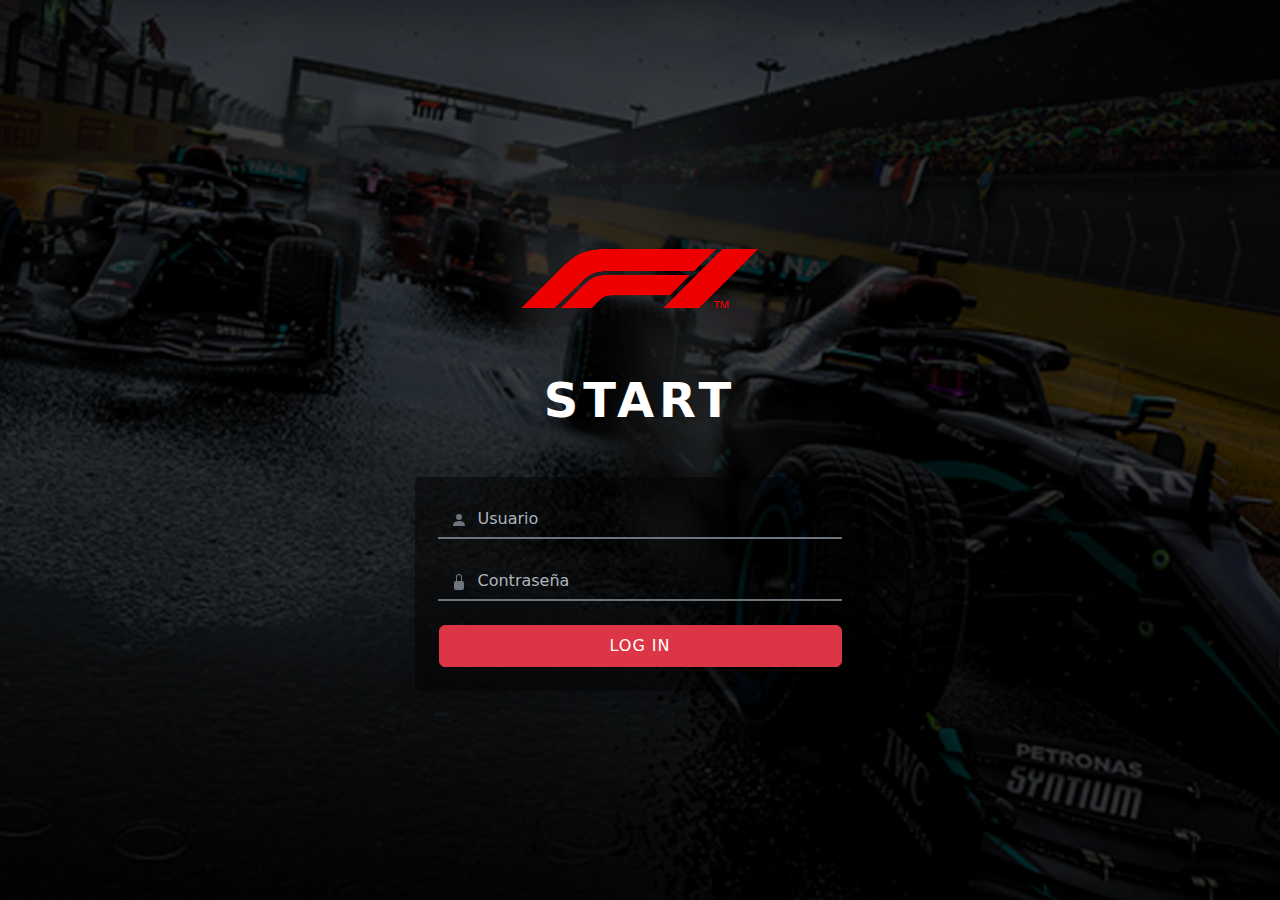
<file: index.html>
<!DOCTYPE html>
<html lang="es">
<head>
    <meta charset="UTF-8">
    <meta name="viewport" content="width=device-width, initial-scale=1.0">
    <title>Document</title>
    <link href="https://cdn.jsdelivr.net/npm/bootstrap@5.3.0/dist/css/bootstrap.min.css" rel="stylesheet">
    <link href="./css/style.css" rel="stylesheet">
    
</head>
<body>
    <div class="container">
        <div class="row justify-content-center">
            <div class="col-12 col-md-6 col-lg-5">
                <div class="text-center mb-5">
                    <div class="mb-4">
                        <img src="./imgs/image_2.webp" alt="f1" class="img-fluid">
                    </div>
                    <h1 class="text-white fw-bold display-5" style="letter-spacing: 0.1em;">START</h1>
                </div>
                
                <div class="login-container p-4 rounded shadow">
                    <form>
                        <div class="mb-4 position-relative">
                            <div class="input-group mb-3">
                                <span class="input-group-text">
                                    <svg xmlns="http://www.w3.org/2000/svg" width="16" height="16" fill="currentColor" class="bi bi-person-fill" viewBox="0 0 16 16">
                                        <path d="M3 14s-1 0-1-1 1-4 6-4 6 3 6 4-1 1-1 1H3Zm5-6a3 3 0 1 0 0-6 3 3 0 0 0 0 6Z"/>
                                    </svg>
                                </span>
                                <input type="text" class="form-control" placeholder="Usuario">
                            </div>
                        </div>
                        
                        <div class="mb-4 position-relative">
                            <div class="input-group mb-3">
                                <span class="input-group-text">
                                    <svg xmlns="http://www.w3.org/2000/svg" width="16" height="16" fill="currentColor" class="bi bi-lock-fill" viewBox="0 0 16 16">
                                        <path d="M8 1a2 2 0 0 1 2 2v4H6V3a2 2 0 0 1 2-2zm3 6V3a3 3 0 0 0-6 0v4a2 2 0 0 0-2 2v5a2 2 0 0 0 2 2h6a2 2 0 0 0 2-2V9a2 2 0 0 0-2-2z"/>
                                    </svg>
                                </span>
                                <input type="password" class="form-control" placeholder="Contraseña">
                            </div>
                        </div>
                        
                        <div class="d-grid gap-2">
                            <a href="./index/inicio.html" class="btn btn-danger login-btn py-2 fw-medium">
                                LOG IN
                            </a>
                        </div>
                    </form>
                </div>
            </div>
        </div>
    </div>

    
</body>
<script src="https://cdn.jsdelivr.net/npm/bootstrap@5.3.0/dist/js/bootstrap.bundle.min.js"></script>
</html>
</file>
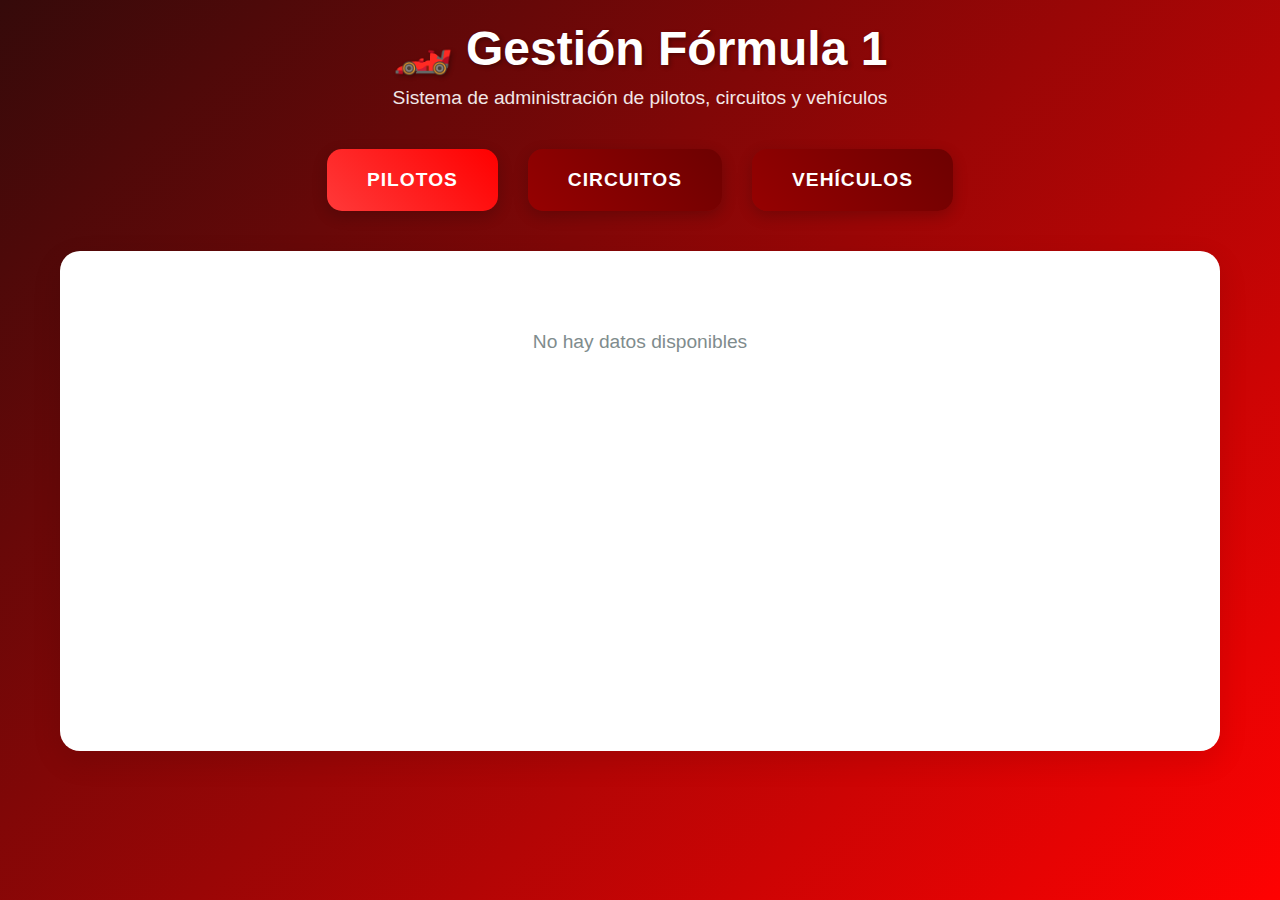
<file: index/admin.html>
<!DOCTYPE html>
<html lang="en">
<head>
    <meta charset="UTF-8">
    <meta name="viewport" content="width=device-width, initial-scale=1.0">
    <title>Document</title>
      <link rel="stylesheet" href="../css/admin.css" />
</head>
<body>
    <div class="container">
        <div class="header">
            <h1>🏎️ Gestión Fórmula 1</h1>
            <p>Sistema de administración de pilotos, circuitos y vehículos</p>
        </div>

        <nav class="main-nav">
            <button class="nav-button active" data-section="pilotos">Pilotos</button>
            <button class="nav-button" data-section="circuitos">Circuitos</button>
            <button class="nav-button" data-section="vehiculos">Vehículos</button>
        </nav>

        <div class="content">
            <div id="content-area">
                <div class="loading">Cargando datos...</div>
            </div>
        </div>
    </div>

    <div id="editModal" class="modal">
        <div class="modal-content">
            <div class="modal-header">
                <h3 id="modalTitle">Editar</h3>
                <span class="close">&times;</span>
            </div>
            <form id="editForm">
                <div id="formFields"></div>
                <div class="modal-buttons">
                    <button type="submit" class="btn-save">Guardar</button>
                    <button type="button" class="btn-cancel">Cancelar</button>
                </div>
            </form>
        </div>
    </div>
</body>
<script src="../js/admin.js"></script>
</html>
</file>
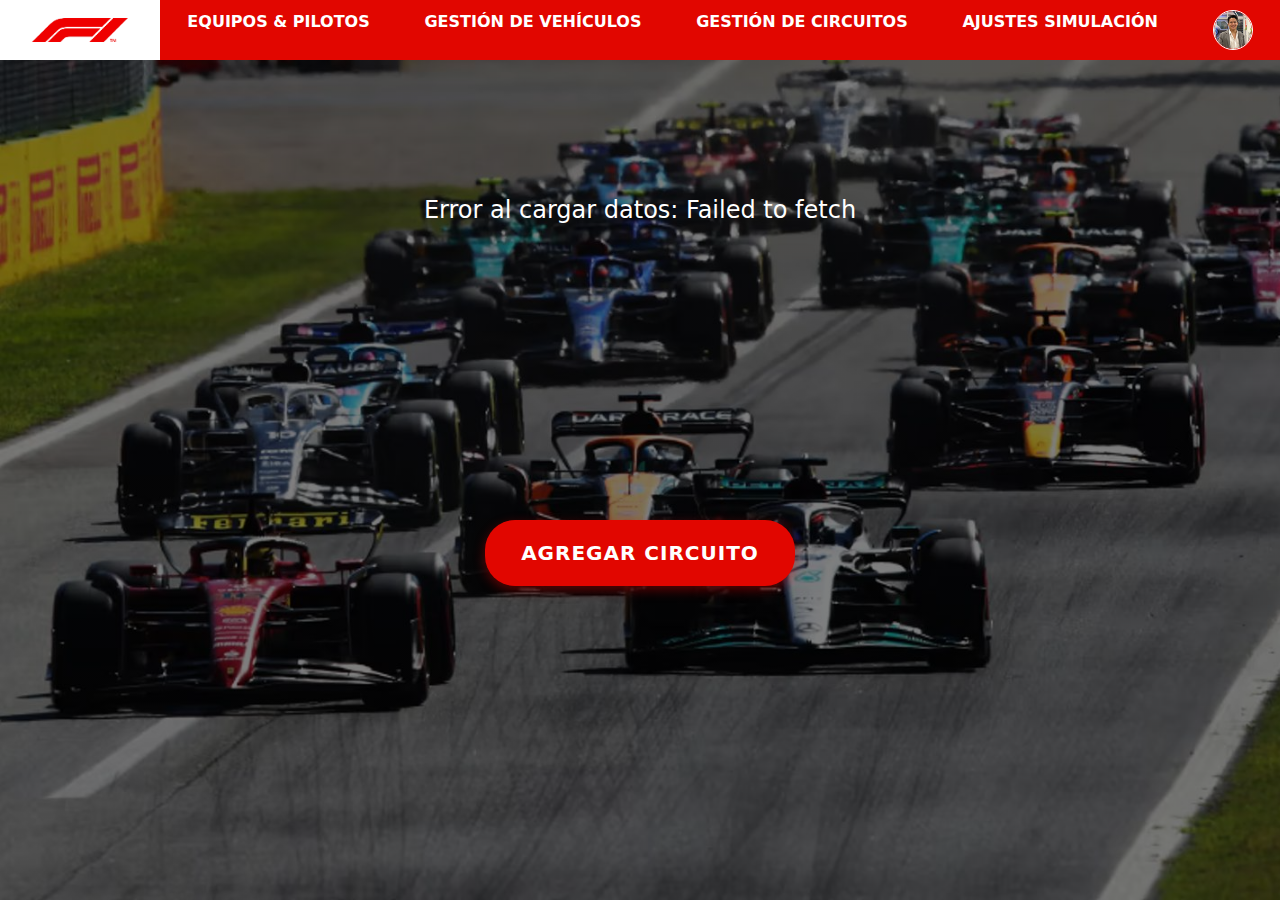
<file: index/circuitos.html>
<!DOCTYPE html>
<html lang="en">
<head>
  <meta charset="UTF-8" />
  <meta name="viewport" content="width=device-width, initial-scale=1.0" />
  <title>F1 Circuitos</title>
  <link href="https://cdn.jsdelivr.net/npm/bootstrap@5.3.2/dist/css/bootstrap.min.css" rel="stylesheet">
  <link rel="stylesheet" href="https://cdnjs.cloudflare.com/ajax/libs/font-awesome/6.0.0/css/all.min.css">
  <link rel="stylesheet" href="../css/style4.css" />
</head>
<body>

  <header class="d-flex align-items-center justify-content-between w-100 header-f1">
    <div class="logo-container">
      <a href="./inicio.html">
      <img src="../imgs/image_2.webp" alt="F1 Logo" style="width: 100px; height: auto;">
      </a>
    </div>

    <div class="d-flex flex-grow-1 justify-content-around text-white text-center fw-semibold">
      <div class="nav-item">
        <a href="./pilotos.html" style="text-decoration: none; color: white;">
          <p class="mb-0">EQUIPOS & PILOTOS</p>
        </a>
      </div>
      <div class="nav-item">
        <a href="./vehiculos.html" style="text-decoration: none; color: white;">
          <p class="mb-0">GESTIÓN DE VEHÍCULOS</p>
        </a>
      </div>
      <div class="nav-item">
        <a href="./circuitos.html" style="text-decoration: none; color: white;">
          <p class="mb-0">GESTIÓN DE CIRCUITOS</p>
        </a>
      </div>
      <div class="nav-item">
        <p class="mb-0">AJUSTES SIMULACIÓN</p>
      </div>
      <div class="nav-item">
        <a href="./admin.html" style="text-decoration: none; color: white;">
          <img src="../imgs/image4.png" alt="User" class="rounded-circle border border-white" style="width: 40px; height: 40px;">
        </a>
      </div>
    </div>
  </header>

  <div id="loading" class="loading">
    Cargando Circuitos...
  </div>


  <div class="circuit-carousel-container">
    <div class="circuit-carousel" id="circuitCarousel">
      
    </div>
    
    
    <button class="carousel-control prev" id="prevCircuit">
      <i class="fas fa-chevron-left"></i>
    </button>
    <button class="carousel-control next" id="nextCircuit">
      <i class="fas fa-chevron-right"></i>
    </button>
  </div>

  
  <div class="d-flex justify-content-center mt-4">
    <button class="btn-agregar-circuito" id="btnAgregarCircuito">AGREGAR CIRCUITO</button>
  </div>

  
  <div class="modal fade" id="modalAgregarCircuito" tabindex="-1" aria-labelledby="modalAgregarCircuitoLabel" aria-hidden="true">
    <div class="modal-dialog modal-lg">
      <div class="modal-content">
        <div class="modal-header">
          <h5 class="modal-title" id="modalAgregarCircuitoLabel">
            <i class="fas fa-plus-circle me-2"></i>AGREGAR NUEVO CIRCUITO
          </h5>
          <button type="button" class="btn-close" data-bs-dismiss="modal" aria-label="Close"></button>
        </div>
        <div class="modal-body">
          
          <div id="alertContainer"></div>
          
          <form id="formAgregarCircuito">
            <div class="row">
              <div class="col-md-6 mb-3">
                <label for="nombreCircuito" class="form-label">
                  <i class="fas fa-flag-checkered me-2"></i>Nombre del Circuito
                </label>
                <input type="text" class="form-control" id="nombreCircuito" required>
              </div>
              <div class="col-md-6 mb-3">
                <label for="paisCircuito" class="form-label">
                  <i class="fas fa-globe me-2"></i>País
                </label>
                <select class="form-select" id="paisCircuito" required>
                  <option value="">Seleccionar país</option>
                  <option value="Mónaco">Mónaco</option>
                  <option value="Reino Unido">Reino Unido</option>
                  <option value="Bélgica">Bélgica</option>
                  <option value="Italia">Italia</option>
                  <option value="Brasil">Brasil</option>
                  <option value="Emiratos Árabes Unidos">Emiratos Árabes Unidos</option>
                  <option value="Japón">Japón</option>
                  <option value="Alemania">Alemania</option>
                  <option value="España">España</option>
                  <option value="Canadá">Canadá</option>
                  <option value="Francia">Francia</option>
                  <option value="Austria">Austria</option>
                  <option value="Estados Unidos">Estados Unidos</option>
                  <option value="México">México</option>
                  <option value="Singapur">Singapur</option>
                  <option value="Australia">Australia</option>
                </select>
              </div>
            </div>
            
            <div class="row">
              <div class="col-md-4 mb-3">
                <label for="longitudCircuito" class="form-label">
                  <i class="fas fa-ruler me-2"></i>Longitud (km)
                </label>
                <input type="number" step="0.01" class="form-control" id="longitudCircuito" required>
              </div>
              <div class="col-md-4 mb-3">
                <label for="vueltasCircuito" class="form-label">
                  <i class="fas fa-repeat me-2"></i>Número de Vueltas
                </label>
                <input type="number" class="form-control" id="vueltasCircuito" required>
              </div>
              <div class="col-md-4 mb-3">
                <label for="imagenCircuito" class="form-label">
                  <i class="fas fa-image me-2"></i>URL de Imagen
                </label>
                <input type="url" class="form-control" id="imagenCircuito" required>
              </div>
            </div>

            <div class="mb-3">
              <label for="descripcionCircuito" class="form-label">
                <i class="fas fa-info-circle me-2"></i>Descripción
              </label>
              <textarea class="form-control" id="descripcionCircuito" rows="4" required></textarea>
            </div>

            <div class="row">
              <div class="col-md-4 mb-3">
                <label for="tiempoRecord" class="form-label">
                  <i class="fas fa-stopwatch me-2"></i>Tiempo Récord
                </label>
                <input type="text" class="form-control" id="tiempoRecord" placeholder="1:23.456">
              </div>
              <div class="col-md-4 mb-3">
                <label for="pilotoRecord" class="form-label">
                  <i class="fas fa-user me-2"></i>Piloto Récord
                </label>
                <input type="text" class="form-control" id="pilotoRecord">
              </div>
              <div class="col-md-4 mb-3">
                <label for="anoRecord" class="form-label">
                  <i class="fas fa-calendar me-2"></i>Año Récord
                </label>
                <input type="number" class="form-control" id="anoRecord" min="1950" max="2024">
              </div>
            </div>
          </form>
        </div>
        <div class="modal-footer">
          <button type="button" class="btn btn-secondary" data-bs-dismiss="modal">
            <i class="fas fa-times me-2"></i>Cancelar
          </button>
          <button type="button" class="btn btn-f1-primary" id="btnGuardarCircuito">
            <i class="fas fa-save me-2"></i>Guardar Circuito
          </button>
        </div>
      </div>
    </div>
  </div>

</body>
<script src="https://cdn.jsdelivr.net/npm/bootstrap@5.3.2/dist/js/bootstrap.bundle.min.js"></script>
<script src="../js/script2.js"></script>
</html>
</file>
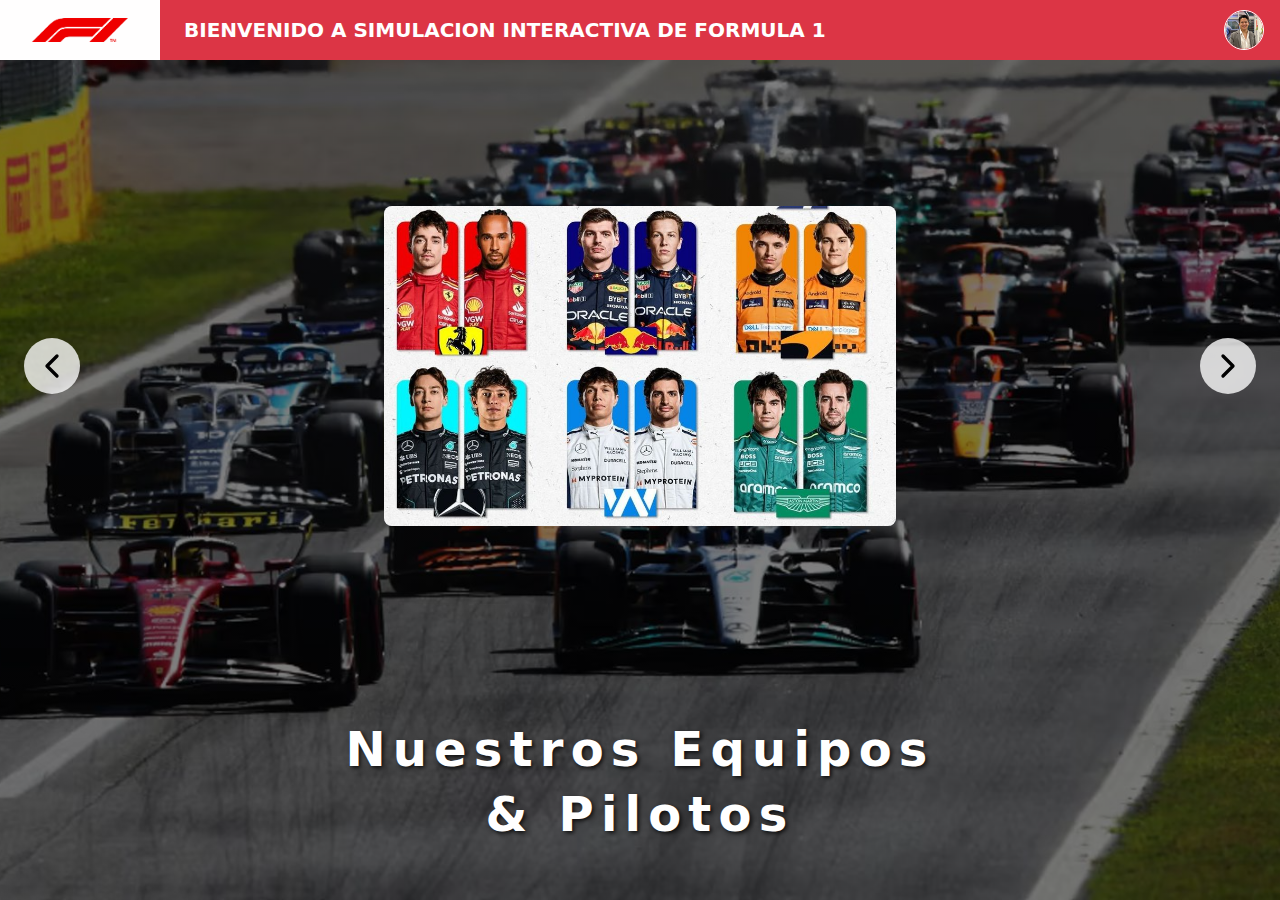
<file: index/inicio.html>
<!DOCTYPE html>
<html lang="es">
<head>
  <meta charset="UTF-8">
  <meta name="viewport" content="width=device-width, initial-scale=1.0">
  <title>Simulación Interactiva de Fórmula 1</title>
  <link href="https://cdn.jsdelivr.net/npm/bootstrap@5.3.0/dist/css/bootstrap.min.css" rel="stylesheet">
  <link href="../css/style5.css" rel="stylesheet">
 
</head>
<body>
  
  <header class="d-flex align-items-center justify-content-between w-100 header-f1">

    <div class="logo-container">
      <a href="../index.html">
      <img src="../imgs/image_2.webp" alt="F1 Logo" style="width: 100px; height: auto;">
      </a>
    </div>
      <div class="flex-grow-1 bg-danger text-white d-flex align-items-center px-4" style="height: 100%;">
        <span class="fw-semibold fs-5 text-uppercase">Bienvenido a simulacion interactiva de formula 1</span>
      </div>

      <div class="d-flex align-items-center bg-danger px-3" style="height: 100%;">
        <div class="nav-item">
          <a href="./admin.html" style="text-decoration: none; color: white;">
              <img src="../imgs/image4.png" alt="User" class="rounded-circle border border-white" style="width: 40px; height: 40px;">
          </a>
      </div>
    </nav>
  </header>


  <main class="flex-grow-1 d-flex align-items-center justify-content-center position-relative overflow-hidden" style="z-index: 1;">
    <div class="position-relative z-1 w-100 container-fluid px-5 d-flex align-items-center">

      <button id="prev-button" class="carousel-arrow start-0 ms-4">
        <svg xmlns="http://www.w3.org/2000/svg" width="40" height="40" viewBox="0 0 24 24" fill="none" stroke="currentColor" stroke-width="2" stroke-linecap="round" stroke-linejoin="round">
          <path d="m15 18-6-6 6-6"></path>
        </svg>
      </button>
      

      <div class="w-100 d-flex justify-content-center">
        <div class="carousel-container">

          <div class="carousel-slide" data-title="Nuestros Equipos & Pilotos" data-module="equipos-pilotos">
            <img src="../imgs/image1.jpg" alt="Equipos y Pilotos" >
          </div>
          

          <div class="carousel-slide hidden" data-title="Circuitos & Simulación" data-module="circuitos-simulacion">
            <img src="../imgs/image3.jpg" alt="Circuitos y Simulación" class="img-fluid">
          </div>
          
          <div class="carousel-slide hidden" data-title="Gestión de vehiculos" data-module="resultados-estadisticas">
            <img src="../imgs/image2.png" alt="Gestión de vehiculos" class="img-fluid">
          </div>
        </div>
      </div>
      
      <button id="next-button" class="carousel-arrow end-0 me-4">
        <svg xmlns="http://www.w3.org/2000/svg" width="40" height="40" viewBox="0 0 24 24" fill="none" stroke="currentColor" stroke-width="2" stroke-linecap="round" stroke-linejoin="round">
          <path d="m9 18 6-6-6-6"></path>
        </svg>
      </button>
    </div>
  </main>
  

  <footer class="py-5 text-center" style="background: transparent; position: relative; z-index: 10;">
    <h2 id="title-text" class="display-5 fw-bold tracking-widest mb-2 text-white" style="text-shadow: 2px 2px 4px rgba(0,0,0,0.8);">
      Nuestros Equipos 
      <span class="d-block mt-2">& Pilotos</span>
    </h2>
  </footer>


  <div class="modal fade" id="navigationModal" tabindex="-1" aria-labelledby="navigationModalLabel" aria-hidden="true">
    <div class="modal-dialog modal-dialog-centered">
      <div class="modal-content">
        <div class="modal-header">
          <h5 class="modal-title" id="navigationModalLabel">Navegación F1</h5>
          <button type="button" class="btn-close btn-close-white" data-bs-dismiss="modal" aria-label="Close"></button>
        </div>
        <div class="modal-body">
          <div class="text-center">
            <div class="mb-3">
              <i class="fs-1"></i>
            </div>
            <p class="mb-0">¿Deseas Acceder al Módulo?</p>
            <h5 id="moduleTitle" class="text-danger mt-2"></h5>
          </div>
        </div>
        <div class="modal-footer justify-content-center">
          <button type="button" class="btn btn-secondary" data-bs-dismiss="modal">Cancelar</button>
          <button type="button" class="btn btn-f1" id="confirmNavigation">Acceder al Módulo</button>
        </div>
      </div>
    </div>
  </div>
</body>
<script src="https://cdn.jsdelivr.net/npm/bootstrap@5.3.0/dist/js/bootstrap.bundle.min.js"></script>
<script src="../js/script_inicio.js"></script>
</html>
</file>
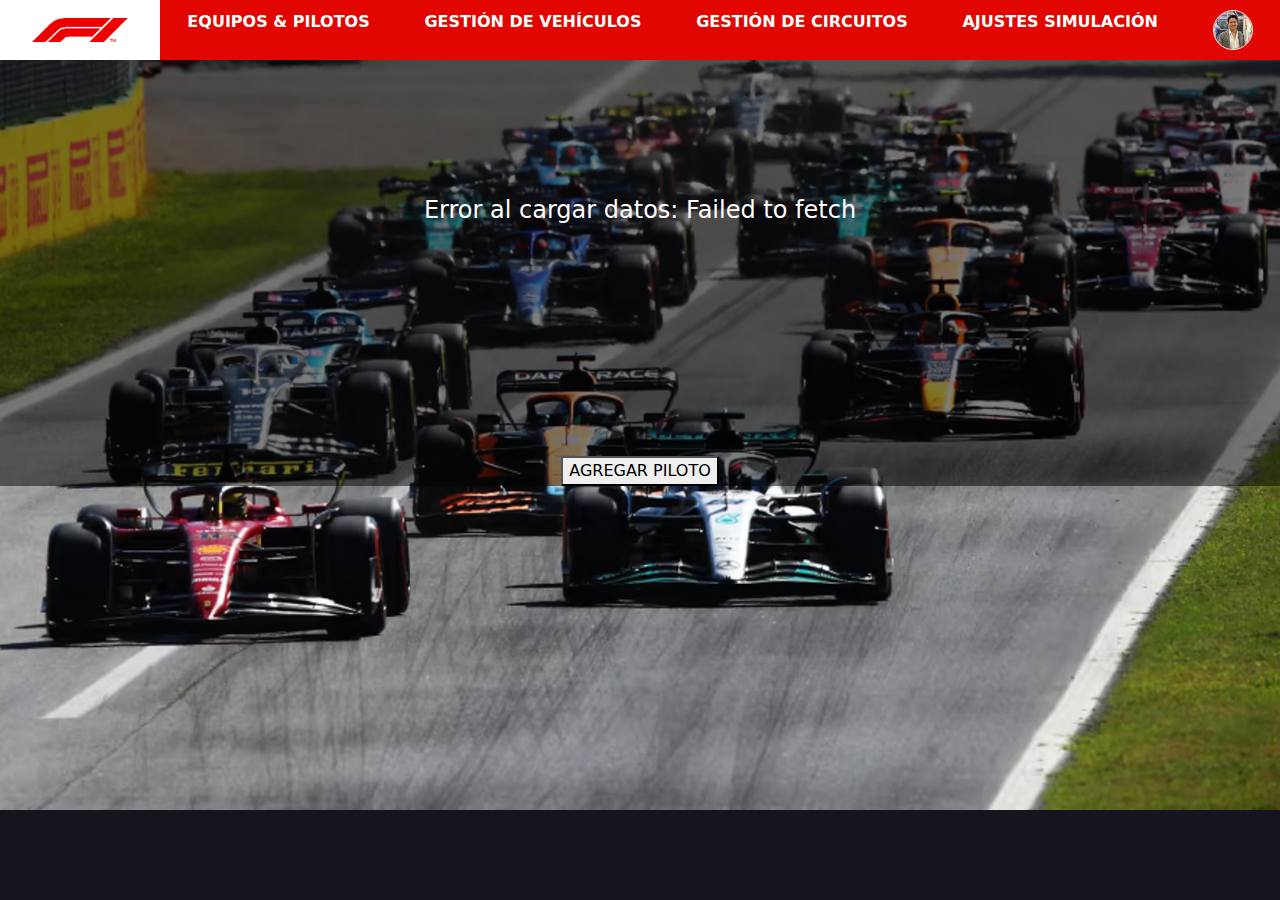
<file: index/pilotos.html>
<!DOCTYPE html>
<html lang="en">
<head>
  <meta charset="UTF-8" />
  <meta name="viewport" content="width=device-width, initial-scale=1.0" />
  <title>F1 Equipos y Pilotos</title>
  <link href="https://cdn.jsdelivr.net/npm/bootstrap@5.3.2/dist/css/bootstrap.min.css" rel="stylesheet">
  <link rel="stylesheet" href="../css/style3.css" />
</head>
<body>
  <header class="d-flex align-items-center justify-content-between w-100 header-f1">
    <div class="logo-container">
      <a href="./inicio.html">
      <img src="../imgs/image_2.webp" alt="F1 Logo" style="width: 100px; height: auto;">
      </a>
    </div>

    <div class="d-flex flex-grow-1 justify-content-around text-white text-center fw-semibold">
        <div class="nav-item">
            <a href="./pilotos.html" style="text-decoration: none; color: white;">
                <p class="mb-0">EQUIPOS & PILOTOS</p>
            </a>
        </div>
        <div class="nav-item">
            <a href="./vehiculos.html" style="text-decoration: none; color: white;">
                <p class="mb-0">GESTIÓN DE VEHÍCULOS</p>
            </a>
        </div>
        <div class="nav-item">
            <a href="./circuitos.html" style="text-decoration: none; color: white;">
                <p class="mb-0">GESTIÓN DE CIRCUITOS</p>
            </a>
        </div>
        <div class="nav-item">
            <p class="mb-0">AJUSTES SIMULACIÓN</p>
        </div>
        <div class="nav-item">
            <a href="./admin.html" style="text-decoration: none; color: white;">
                <img src="../imgs/image4.png" alt="User" class="rounded-circle border border-white" style="width: 40px; height: 40px;">
            </a>
        </div>
    </div>
</header>
  <div id="loading" class="loading">
    Cargando pilotos...
  </div>
  <div id="cardsContainer" class="d-flex flex-wrap justify-content-center gap-4 my-5">
  </div>

  <div class="d-flex justify-content-center mt-4">
    <button class="btn-agregar-piloto" id="btnAgregarPiloto">AGREGAR PILOTO</button>
  </div>

  <script src="https://cdn.jsdelivr.net/npm/bootstrap@5.3.2/dist/js/bootstrap.bundle.min.js"></script>
  <script src="../js/script.js"></script>
</body>
</html>
</file>
<file: css/style.css>
body {
    background-image: url(../imgs/image_3.webp);
    background-size: cover;
    background-position: center;
    min-height: 100vh;
    display: flex;
    align-items: center;
    justify-content: center;
    background-color: #000;
}

.form-control {
    background-color: transparent;
    border: none;
    border-radius: 0;
    border-bottom: 2px solid #6c757d;
    color: #f8f9fa;
    padding-left: 2.5rem;
}

.form-control:focus {
    background-color: transparent;
    color: #f8f9fa;
    box-shadow: none;
}

.form-control::placeholder {
    color: #adb5bd;
}

.input-group-text {
    background-color: transparent;
    border: none;
    color: #6c757d;
    position: absolute;
    z-index: 10;
    left: 0;
    top: 50%;
    transform: translateY(-50%);
}

.login-container {
    background-color: rgba(0, 0, 0, 0.5);
}

.login-btn {
    letter-spacing: 1px;
}
</file>
<file: css/admin.css>
* {
            margin: 0;
            padding: 0;
            box-sizing: border-box;
        }

        body {
            font-family: 'Arial', sans-serif;
            background: linear-gradient(135deg, #350a0a 0%, #ff0202 100%);
            min-height: 100vh;
            color: #333;
        }

        .container {
            max-width: 1200px;
            margin: 0 auto;
            padding: 20px;
        }

        .header {
            text-align: center;
            margin-bottom: 40px;
            color: white;
        }

        .header h1 {
            font-size: 3rem;
            margin-bottom: 10px;
            text-shadow: 2px 2px 4px rgba(0,0,0,0.3);
        }

        .header p {
            font-size: 1.2rem;
            opacity: 0.9;
        }

        .main-nav {
            display: flex;
            justify-content: center;
            gap: 30px;
            margin-bottom: 40px;
            flex-wrap: wrap;
        }

        .nav-button {
            background: linear-gradient(45deg, #960101, #6d0101);
            color: white;
            border: none;
            padding: 20px 40px;
            border-radius: 15px;
            font-size: 1.2rem;
            font-weight: bold;
            cursor: pointer;
            transition: all 0.3s ease;
            box-shadow: 0 5px 15px rgba(0,0,0,0.2);
            text-transform: uppercase;
            letter-spacing: 1px;
        }

        .nav-button.active {
            background: linear-gradient(45deg, #ff3939, #ff0000);
        }

        /* Contenido Principal */
        .content {
            background: white;
            border-radius: 20px;
            padding: 30px;
            box-shadow: 0 10px 30px rgba(0,0,0,0.1);
            min-height: 500px;
        }

        .content h2 {
            text-align: center;
            margin-bottom: 30px;
            color: #2c3e50;
            font-size: 2rem;
        }

        /* Grid de elementos */
        .items-grid {
            display: flex;
            flex-wrap: wrap;
            gap: 20px;
            justify-content: center;
        }

        .item-card {
            background: white;
            border-radius: 15px;
            padding: 20px;
            box-shadow: 0 5px 15px rgba(0,0,0,0.1);
            border: 2px solid #ecf0f1;
            transition: all 0.3s ease;
            flex: 0 1 300px;
            position: relative;
        }

        .item-card:hover {
            transform: translateY(-5px);
            box-shadow: 0 10px 25px rgba(0,0,0,0.15);
            border-color: #3498db;
        }

        .item-card h3 {
            color: #2c3e50;
            margin-bottom: 15px;
            font-size: 1.3rem;
        }

        .item-info {
            margin-bottom: 15px;
        }

        .item-info p {
            margin-bottom: 8px;
            color: #7f8c8d;
        }

        .item-info strong {
            color: #2c3e50;
        }

        /* Botones de acción */
        .action-buttons {
            display: flex;
            gap: 10px;
            justify-content: center;
            margin-top: 15px;
        }

        .btn-edit, .btn-delete {
            padding: 8px 16px;
            border: none;
            border-radius: 8px;
            cursor: pointer;
            font-weight: bold;
            transition: all 0.3s ease;
            text-transform: uppercase;
            font-size: 0.9rem;
        }

        .btn-edit {
            background: #3498db;
            color: white;
        }

        .btn-edit:hover {
            background: #2980b9;
        }

        .btn-delete {
            background: #e74c3c;
            color: white;
        }

        .btn-delete:hover {
            background: #c0392b;
        }

        /* Modal */
        .modal {
            display: none;
            position: fixed;
            z-index: 1000;
            left: 0;
            top: 0;
            width: 100%;
            height: 100%;
            background-color: rgba(0,0,0,0.5);
        }

        .modal-content {
            background-color: white;
            margin: 5% auto;
            padding: 30px;
            border-radius: 15px;
            width: 90%;
            max-width: 500px;
            max-height: 80vh;
            overflow-y: auto;
            box-shadow: 0 20px 40px rgba(0,0,0,0.3);
        }

        .modal-header {
            display: flex;
            justify-content: space-between;
            align-items: center;
            margin-bottom: 20px;
            padding-bottom: 15px;
            border-bottom: 2px solid #ecf0f1;
        }

        .modal-header h3 {
            color: #2c3e50;
            font-size: 1.5rem;
        }

        .close {
            color: #aaa;
            font-size: 28px;
            font-weight: bold;
            cursor: pointer;
            transition: color 0.3s ease;
        }

        .close:hover {
            color: #ffffff;
        }

        /* Formulario */
        .form-group {
            margin-bottom: 20px;
        }

        .form-group label {
            display: block;
            margin-bottom: 8px;
            font-weight: bold;
            color: #2c3e50;
        }

        .form-group input, .form-group select, .form-group textarea {
            width: 100%;
            padding: 12px;
            border: 2px solid #ecf0f1;
            border-radius: 8px;
            font-size: 1rem;
            transition: border-color 0.3s ease;
        }

        .form-group input:focus, .form-group select:focus, .form-group textarea:focus {
            outline: none;
            border-color: #3498db;
        }

        .form-group textarea {
            resize: vertical;
            min-height: 100px;
        }

        .modal-buttons {
            display: flex;
            gap: 15px;
            justify-content: center;
            margin-top: 30px;
        }

        .btn-save, .btn-cancel {
            padding: 12px 24px;
            border: none;
            border-radius: 8px;
            cursor: pointer;
            font-weight: bold;
            text-transform: uppercase;
            transition: all 0.3s ease;
        }

        .btn-save {
            background: #27ae60;
            color: white;
        }

        .btn-save:hover {
            background: #2ecc71;
        }

        .btn-cancel {
            background: #95a5a6;
            color: white;
        }

        .btn-cancel:hover {
            background: #7f8c8d;
        }

        /* Loading */
        .loading {
            text-align: center;
            padding: 50px;
            font-size: 1.2rem;
            color: #7f8c8d;
        }

        /* Responsive */
        @media (max-width: 768px) {
            .main-nav {
                flex-direction: column;
                align-items: center;
            }

            .nav-button {
                width: 200px;
            }

            .header h1 {
                font-size: 2rem;
            }

            .items-grid {
                flex-direction: column;
                align-items: center;
            }

            .item-card {
                flex: none;
                width: 100%;
                max-width: 400px;
            }
        }
</file>
<file: css/style4.css>
body {
  background-image: url('../imgs/imagen6.jpeg');
  background-image: linear-gradient(rgba(0, 0, 0, 0.5), rgba(0, 0, 0, 0.5)), 
  url("../imgs/imagen6.jpeg");
  background-size: cover;
  background-attachment: fixed;
  background-repeat: no-repeat;
  background-color: #15151e;
  color: #ffffff;
  min-height: 100vh;
  overflow-x: hidden;
}

.header-f1 {
  background-color: #e10600;
  height: 60px;
}

.logo-container {
  background-color: #ffffff;
  height: 100%;
  width: 160px;
  display: flex;
  align-items: center;
  justify-content: center;
}

.nav-item {
  cursor: pointer;
  height: 100%;
  display: flex;
  flex-direction: column;
  justify-content: center;
  padding: 0 20px;
}

.nav-item:hover {
  background-color: rgba(255,255,255,0.1);
}

.nav-item.active {
  background-color: rgba(255,255,255,0.2);
}

.nav-inactive {
  color: rgba(255,255,255,0.6);
}

.loading {
  display: flex;
  justify-content: center;
  align-items: center;
  height: 300px;
  color: white;
  font-size: 24px;
}

.circuit-carousel-container {
  position: relative;
  max-width: 90%;
  width: 1500px;
  margin: 80px auto;
  overflow: hidden;
}

.circuit-carousel {
  display: flex;
  transition: transform 0.5s ease;
}

.circuit-slide {
  min-width: 100%;
  display: flex;
  justify-content: center;
}

.circuit-card {
  width: 90%;
  max-width: 1200px;
  height: 580px;
  background-color: rgba(255, 255, 255, 0.9);
  border-radius: 20px;
  box-shadow: 0 5px 30px rgba(0, 0, 0, 0.3);
  overflow: hidden;
  position: relative;
}

.circuit-header {
  display: flex;
  justify-content: space-between;
  padding: 25px;
  align-items: center;
}

.circuit-dots {
  font-size: 28px;
  color: #333;
}

.circuit-name {
  margin: 0;
  color: #333;
  font-weight: 700;
  font-size: 26px;
  display: flex;
  align-items: center;
}

.circuit-name::before {
  content: "";
  display: inline-block;
  width: 6px;
  height: 26px;
  background-color: #e10600;
  margin-right: 12px;
}

.circuit-flag {
  width: 60px;
  height: 36px;
  border-radius: 4px;
  object-fit: cover;
}

.circuit-image {
  width: 100%;
  height: 430px;
  background-position: center;
  background-size: contain;
  background-repeat: no-repeat;
  position: relative;
  display: flex;
  justify-content: center;
  align-items: center;
}

.circuit-track {
  position: relative;
  width: 100%;
  height: 100%;
  display: flex;
  justify-content: center;
  align-items: center;
}

.circuit-track img {
  max-width: 90%;
  max-height: 90%;
  object-fit: contain;
}

.carousel-control {
  position: absolute;
  top: 50%;
  transform: translateY(-50%);
  width: 60px;
  height: 60px;
  background-color: rgba(255, 255, 255, 0.8);
  border: none;
  border-radius: 50%;
  display: flex;
  justify-content: center;
  align-items: center;
  font-size: 24px;
  color: #333;
  cursor: pointer;
  z-index: 2;
  box-shadow: 0 3px 10px rgba(0, 0, 0, 0.2);
}

.carousel-control.prev {
  left: 30px;
}

.carousel-control.next {
  right: 30px;
}

.btn-agregar-circuito {
  background-color: #e10600;
  color: white;
  border: none;
  border-radius: 30px;
  padding: 18px 36px;
  font-weight: 700;
  font-size: 20px;
  cursor: pointer;
  transition: background-color 0.3s;
  margin-bottom: 60px;
  letter-spacing: 1px;
  text-transform: uppercase;
  box-shadow: 0 4px 12px rgba(225, 6, 0, 0.4);
}

.btn-agregar-circuito:hover {
  background-color: #c00500;
}

.circuit-details {
  background-color: rgba(255, 255, 255, 0.9);
  padding: 20px;
  color: #333;
  border-top: 3px solid #e10600;
}

.circuit-card {
  height: auto;
  min-height: 580px;
}

.info-box {
  border-left: 4px solid #e10600;
}

.recent-winners {
  background-color: #f8f9fa;
  padding: 15px;
  border-radius: 8px;
  height: 100%;
  border-left: 4px solid #e10600;
  box-shadow: 0 2px 5px rgba(0,0,0,0.1);
}

.recent-winners h5 {
  color: #333;
  font-weight: 600;
  font-size: 18px;
  margin-bottom: 10px;
  border-bottom: 2px solid #e10600;
  padding-bottom: 5px;
  display: inline-block;
}

.recent-winners ul {
  list-style-type: none;
  padding-left: 5px;
}

.recent-winners li {
  padding: 4px 0;
  border-bottom: 1px solid #ddd;
}

.recent-winners li:last-child {
  border-bottom: none;
}

.circuit-description {
  margin-top: 15px;
  border-left: 4px solid #e10600;
}

.circuit-description h4 {
  font-weight: 600;
  font-size: 18px;
}

/* Estilos para el modal */
.modal-content {
  background-color: #ffffff;
  border-radius: 15px;
  border: none;
  box-shadow: 0 10px 30px rgba(0, 0, 0, 0.3);
}

.modal-header {
  background-color: #e10600;
  color: white;
  border-radius: 15px 15px 0 0;
  border-bottom: none;
}

.modal-title {
  font-weight: 700;
  font-size: 24px;
}

.btn-close {
  filter: brightness(0) invert(1);
}

.form-label {
  font-weight: 600;
  color: #333;
}

.form-control, .form-select {
  border: 2px solid #ddd;
  border-radius: 8px;
  padding: 12px;
  font-size: 16px;
  transition: border-color 0.3s;
}

.form-control:focus, .form-select:focus {
  border-color: #e10600;
  box-shadow: 0 0 0 0.2rem rgba(225, 6, 0, 0.25);
}

.btn-f1-primary {
  background-color: #e10600;
  border-color: #e10600;
  color: white;
  font-weight: 600;
  padding: 12px 30px;
  border-radius: 25px;
  transition: all 0.3s;
}

.btn-f1-primary:hover {
  background-color: #c00500;
  border-color: #c00500;
  transform: translateY(-2px);
}

.btn-secondary {
  background-color: #6c757d;
  border-color: #6c757d;
  padding: 12px 30px;
  border-radius: 25px;
  font-weight: 600;
}

.alert-success {
  background-color: #d4edda;
  border-color: #c3e6cb;
  color: #155724;
  border-radius: 10px;
}

.alert-danger {
  background-color: #f8d7da;
  border-color: #f5c6cb;
  color: #721c24;
  border-radius: 10px;
}

@media (max-width: 768px) {
  .circuit-card {
    height: auto;
    min-height: 650px;
  }
  
  .circuit-image {
    height: 300px;
  }
}
</file>
<file: css/style5.css>
body {
    background-color: black;
    color: #000000;
    min-height: 100vh;
    display: flex;
    flex-direction: column;
    background-image: url("../imgs/imagen6.jpeg"); 
    background-size: cover;
    background-image: linear-gradient(rgba(0, 0, 0, 0.5), rgba(0, 0, 0, 0.5)), 
    url("../imgs/imagen6.jpeg");
    background-position: center;
    background-repeat: no-repeat;
    background-attachment: fixed;
    position: relative;
  }

  .header-f1 {
    background-color: #0f0f0f;
    height: 60px;
  }
  .logo-container {
    background-color: #fffefe;
    height: 100%;
    width: 160px;
    display: flex;
    align-items: center;
    justify-content: center
  }
  
  .carousel-slide {
    position: absolute;
    inset: 0;
    transition: all 0.5s ease;
    display: flex;
    align-items: center;
    justify-content: center;
    background-color: rgba(173, 181, 189, 0.7);
    border-radius: 8px;
    overflow: hidden;
    cursor: pointer; 
    transform: scale(1);
  }
  
  .carousel-slide:hover {
    transform: scale(1.02); 
    box-shadow: 0 10px 25px rgba(0,0,0,0.3);
  }
  
  .carousel-slide.hidden {
    opacity: 0;
    pointer-events: none; 
  }
  
  .carousel-slide img {
    width: 100%;
    height: 110%;
    object-fit: cover;
    transition: transform 0.3s ease;
  }
  
  .carousel-slide:hover img {
    transform: scale(1.05);
  }
  
  
  .carousel-slide::after {
    content: "🖱️ Click para acceder";
    position: absolute;
    bottom: 20px;
    right: 20px;
    background: rgba(220, 53, 69, 0.9);
    color: white;
    padding: 8px 12px;
    border-radius: 20px;
    font-size: 0.8rem;
    opacity: 0;
    transition: opacity 0.3s ease;
    pointer-events: none;
  }
  
  .carousel-slide:hover::after {
    opacity: 1;
  }
  
  .side-image {
    height: 8rem;
    width: 12rem;
    position: absolute;
    top: 50%;
    transform: translateY(-50%);
    display: flex;
    align-items: center;
    justify-content: center;
    border-radius: 6px;
    overflow: hidden;
  }
  
  .carousel-arrow {
    position: absolute;
    background-color: rgba(255, 255, 255, 0.781);
    padding: 0.5rem;
    border-radius: 50%;
    border: none;
    z-index: 20;
    transition: all 0.3s ease;
  }
  
  .carousel-arrow:hover {
    background-color: rgba(220, 53, 69, 0.9);
    color: white;
    transform: scale(1.1);
  }
  
  .carousel-container {
    width: 100%;
    max-width: 32rem;
    height: 20rem;
    position: relative;
  }
  

  .tracking-widest {
    letter-spacing: 0.15em;
  }



  .modal-header {
    border-bottom: 1px solid #dc3545;
  }

  .btn-f1 {
    background: linear-gradient(45deg, #dc3545, #ff6b7a);
    border: none;
    color: white;
    font-weight: bold;
    transition: all 0.3s ease;
  }

  .btn-f1:hover {
    transform: translateY(-2px);
    box-shadow: 0 5px 15px rgba(220, 53, 69, 0.4);
    color: white;
  }
</file>
<file: css/style3.css>
body {
        background-image: url('../imgs/imagen6.jpeg');
        background-image: linear-gradient(rgba(0, 0, 0, 0.5), rgba(0, 0, 0, 0.5)), 
        url("../imgs/imagen6.jpeg");
        background-size: cover;
        background-repeat: no-repeat;
      background-color: #15151e;
      color: #000000;
    }
    .header-f1 {
      background-color: #e10600;
      height: 60px;
    }
    .logo-container {
      background-color: #ffffff;
      height: 100%;
      width: 160px;
      display: flex;
      align-items: center;
      justify-content: center;
    }
    .card-f1 {
      width: 800px;
      height: 920px;
      background-color: rgba(255, 255, 255, 0.9);
      border-radius: 30px;
      box-shadow: 0 5px 30px rgba(0, 0, 0, 0.2);
      position: relative;
      overflow: hidden;
      padding: 2rem;
      margin-bottom: 30px;
    }
    .number-f1 {
      position: absolute;
      bottom: 40px;
      left: 40px;
      font-size: 160px;
      font-weight: 900;
      color: orange;
      text-shadow: 2px 2px 5px rgba(0,0,0,0.5);
      z-index: 20;
    }
    .driver-img {
      position: absolute;
      bottom: 0;
      left: 50%;
      transform: translateX(-50%);
      height: 600px;
      z-index: 10;
      object-fit: contain;
    }
    .loading {
      display: flex;
      justify-content: center;
      align-items: center;
      height: 300px;
      color: white;
      font-size: 24px;
    }
    .nav-item {
      cursor: pointer;
      height: 100%;
      display: flex;
      flex-direction: column;
      justify-content: center;
      padding: 0 20px;
    }
    .nav-item:hover {
      background-color: rgba(255,255,255,0.1);
    }
    .nav-inactive {
      color: rgba(255,255,255,0.6);
    }
    .team-badge {
      display: inline-block;
      padding: 4px 8px;
      border-radius: 4px;
      background-color: #f1f1f1;
      color: #333;
      font-size: 14px;
      font-weight: 600;
      margin-top: 8px;
    }
</file>
